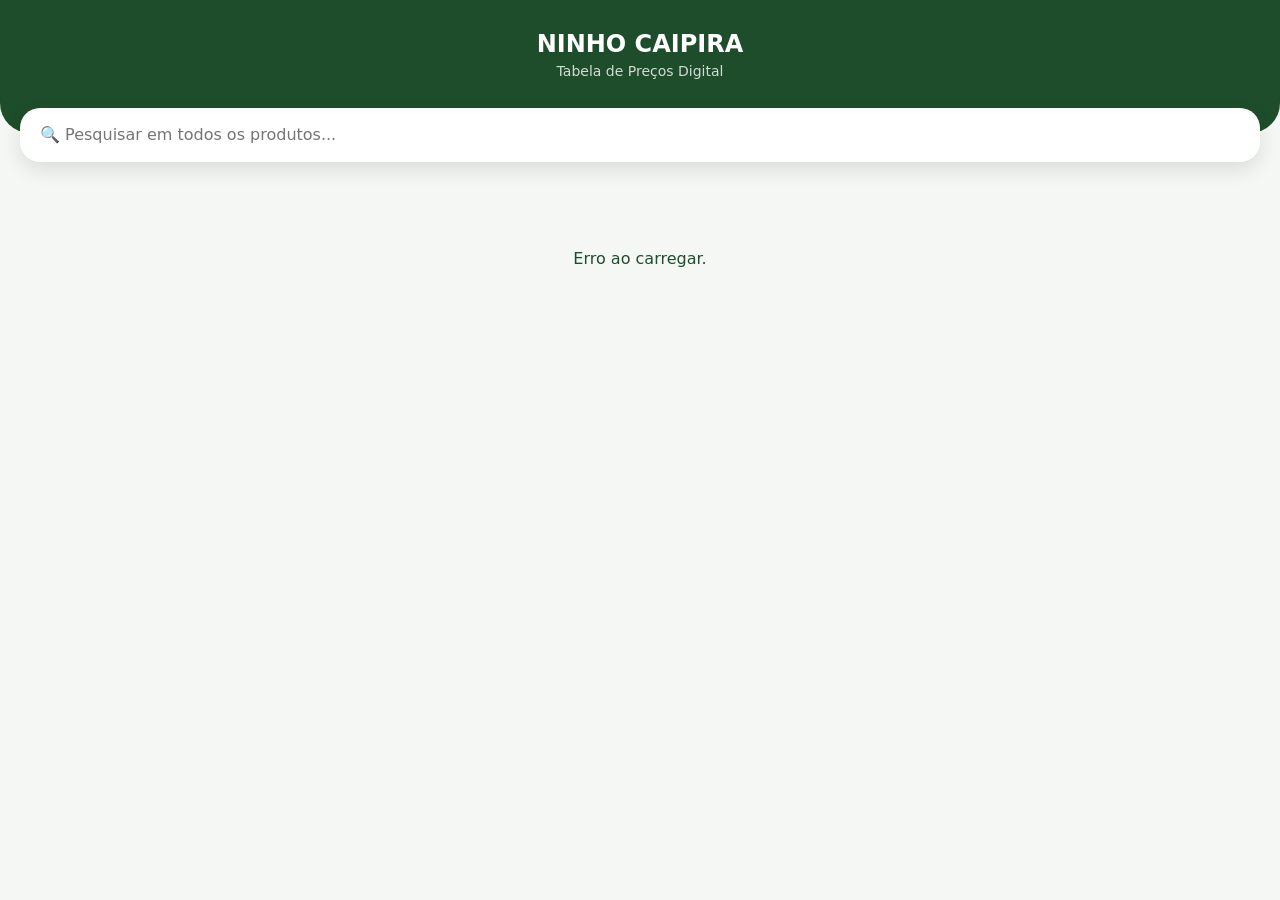
<file: ninhocaipira/index.html>
<!DOCTYPE html>
<html lang="pt-br">
<head>
  <meta charset="UTF-8">
  <meta name="viewport" content="width=device-width, initial-scale=1.0, maximum-scale=1.0, user-scalable=no">
  <title>Ninho Caipira - Menu</title>
  <link href="https://cdn.jsdelivr.net/npm/bootstrap@5.3.0/dist/css/bootstrap.min.css" rel="stylesheet">
  <link rel="stylesheet" href="https://cdn.jsdelivr.net/npm/bootstrap-icons@1.10.0/font/bootstrap-icons.css">
  <style>
    :root {
      --primary: #1e4d2b;
      --accent: #f1c40f;
      --bg: #f4f7f4;
    }

    body { background-color: var(--bg); font-family: 'Segoe UI', system-ui, sans-serif; color: #333; }

    /* Header */
    .app-header {
      background: var(--primary);
      color: white;
      padding: 30px 15px 50px;
      text-align: center;
      border-radius: 0 0 30px 30px;
    }

    /* Barra de Busca */
    .search-container {
      margin-top: -25px;
      padding: 0 20px;
      margin-bottom: 15px;
    }
    .search-input {
      border: none;
      border-radius: 20px;
      padding: 15px 20px;
      width: 100%;
      box-shadow: 0 8px 20px rgba(0,0,0,0.1);
      font-size: 1rem;
    }

    /* Navegação de Categorias */
    .category-nav {
      display: flex;
      overflow-x: auto;
      white-space: nowrap;
      padding: 10px 15px;
      gap: 8px;
      scrollbar-width: none;
    }
    .category-nav::-webkit-scrollbar { display: none; }

    .cat-btn {
      padding: 8px 18px;
      border-radius: 25px;
      border: 1px solid #ddd;
      background: white;
      color: #666;
      font-weight: 600;
      font-size: 0.85rem;
      transition: 0.3s;
    }
    .cat-btn.active {
      background: var(--primary);
      color: white;
      border-color: var(--primary);
    }

    /* Cards de Produto */
    .product-card {
      background: white;
      border-radius: 15px;
      padding: 16px;
      margin: 0 15px 12px;
      display: flex;
      justify-content: space-between;
      align-items: center;
      border: 1px solid rgba(0,0,0,0.05);
      box-shadow: 0 2px 4px rgba(0,0,0,0.02);
    }

    .product-info h3 {
      font-size: 1rem;
      margin: 0;
      font-weight: 600;
    }
    .product-info small {
      color: #999;
      font-size: 0.75rem;
      text-transform: uppercase;
    }

    .price-tag {
      background: #eef7ee;
      color: var(--primary);
      font-weight: 800;
      padding: 6px 12px;
      border-radius: 12px;
      font-size: 1rem;
      min-width: 80px;
      text-align: center;
    }

    .section-title {
      font-size: 1.1rem;
      font-weight: 700;
      padding: 15px 20px 5px;
      color: var(--primary);
    }

    #loader { text-align: center; padding: 50px; color: var(--primary); }
  </style>
</head>
<body>

<div class="app-header">
  <h1 class="h4 mb-0 fw-bold">NINHO CAIPIRA</h1>
  <small style="opacity: 0.8;">Tabela de Preços Digital</small>
</div>

<!-- Pesquisa Global -->
<div class="search-container">
  <input type="text" id="filtro" class="search-input" placeholder="🔍 Pesquisar em todos os produtos..." onkeyup="buscarGlobal()">
</div>

<!-- Categorias -->
<div id="category-bar" class="category-nav">
  <!-- Abas geradas aqui -->
</div>

<div id="loader">
  <div class="spinner-border" role="status"></div>
</div>

<div id="categoria-titulo" class="section-title"></div>
<div id="lista-produtos"></div>

<script>
  let dadosCompletos = [];
  let categorias = [];
  let categoriaAtual = "";
  const URL_PLANILHA = 'https://docs.google.com/spreadsheets/d/e/2PACX-1vQdhEU_7Gcle7PCUi0RYGTffJ9Lu07YC71BMSqnoZChIWrZODHYenLZJvhnP-SxJ5mVNQBSrNFEhcMT/pub?output=csv';

  async function carregarDados() {
    try {
      const response = await fetch(URL_PLANILHA);
      const csv = await response.text();
      const linhas = csv.split('\n').slice(1);

      dadosCompletos = linhas.map(linha => {
        const col = linha.split(/,(?=(?:(?:[^"]*"){2})*[^"]*$)/);
        return {
          categoria: col[0]?.replace(/"/g, '').trim(),
          nome: col[1]?.replace(/"/g, '').trim(),
          preco: col[2]?.replace(/"/g, '').trim()
        };
      }).filter(i => i.nome);

      categorias = [...new Set(dadosCompletos.map(i => i.categoria))];
      
      renderizarAbas();
      selecionarCategoria(categorias[0]); // Inicia na primeira aba
      document.getElementById('loader').style.display = 'none';
    } catch (err) {
      document.getElementById('loader').innerHTML = "Erro ao carregar.";
    }
  }

  function renderizarAbas() {
    const bar = document.getElementById('category-bar');
    bar.innerHTML = categorias.map(cat => `
      <button class="cat-btn" onclick="selecionarCategoria('${cat}')" id="btn-${cat}">
        ${cat}
      </button>
    `).join('');
  }

  // Função para quando clicar na aba
  function selecionarCategoria(cat) {
    categoriaAtual = cat;
    document.getElementById('filtro').value = ""; // Limpa a busca ao clicar na aba
    
    // UI
    document.querySelectorAll('.cat-btn').forEach(b => b.classList.remove('active'));
    document.getElementById(`btn-${cat}`).classList.add('active');
    document.getElementById('categoria-titulo').innerText = cat;

    const filtrados = dadosCompletos.filter(i => i.categoria === cat);
    renderizarLista(filtrados);
  }

  // Função para busca GLOBAL
  function buscarGlobal() {
    const termo = document.getElementById('filtro').value.toLowerCase();
    
    if (termo === "") {
      selecionarCategoria(categoriaAtual); // Se limpar a busca, volta para a aba ativa
      return;
    }

    // Remove destaque das abas porque estamos no modo "Busca Global"
    document.querySelectorAll('.cat-btn').forEach(b => b.classList.remove('active'));
    document.getElementById('categoria-titulo').innerText = "Resultados da busca";

    const resultados = dadosCompletos.filter(i => 
      i.nome.toLowerCase().includes(termo) || 
      i.categoria.toLowerCase().includes(termo)
    );
    renderizarLista(resultados);
  }

  function renderizarLista(itens) {
    const lista = document.getElementById('lista-produtos');
    if (itens.length === 0) {
      lista.innerHTML = '<p class="text-center mt-5 text-muted">Nenhum item encontrado.</p>';
      return;
    }

    lista.innerHTML = itens.map(item => `
      <div class="product-card shadow-sm">
        <div class="product-info">
          <small>${item.categoria}</small>
          <h3>${item.nome}</h3>
        </div>
        <div class="price-tag">
          ${item.preco.includes('R$') ? item.preco : 'R$ ' + item.preco}
        </div>
      </div>
    `).join('');
  }

  carregarDados();
</script>

</body>
</html>
</file>
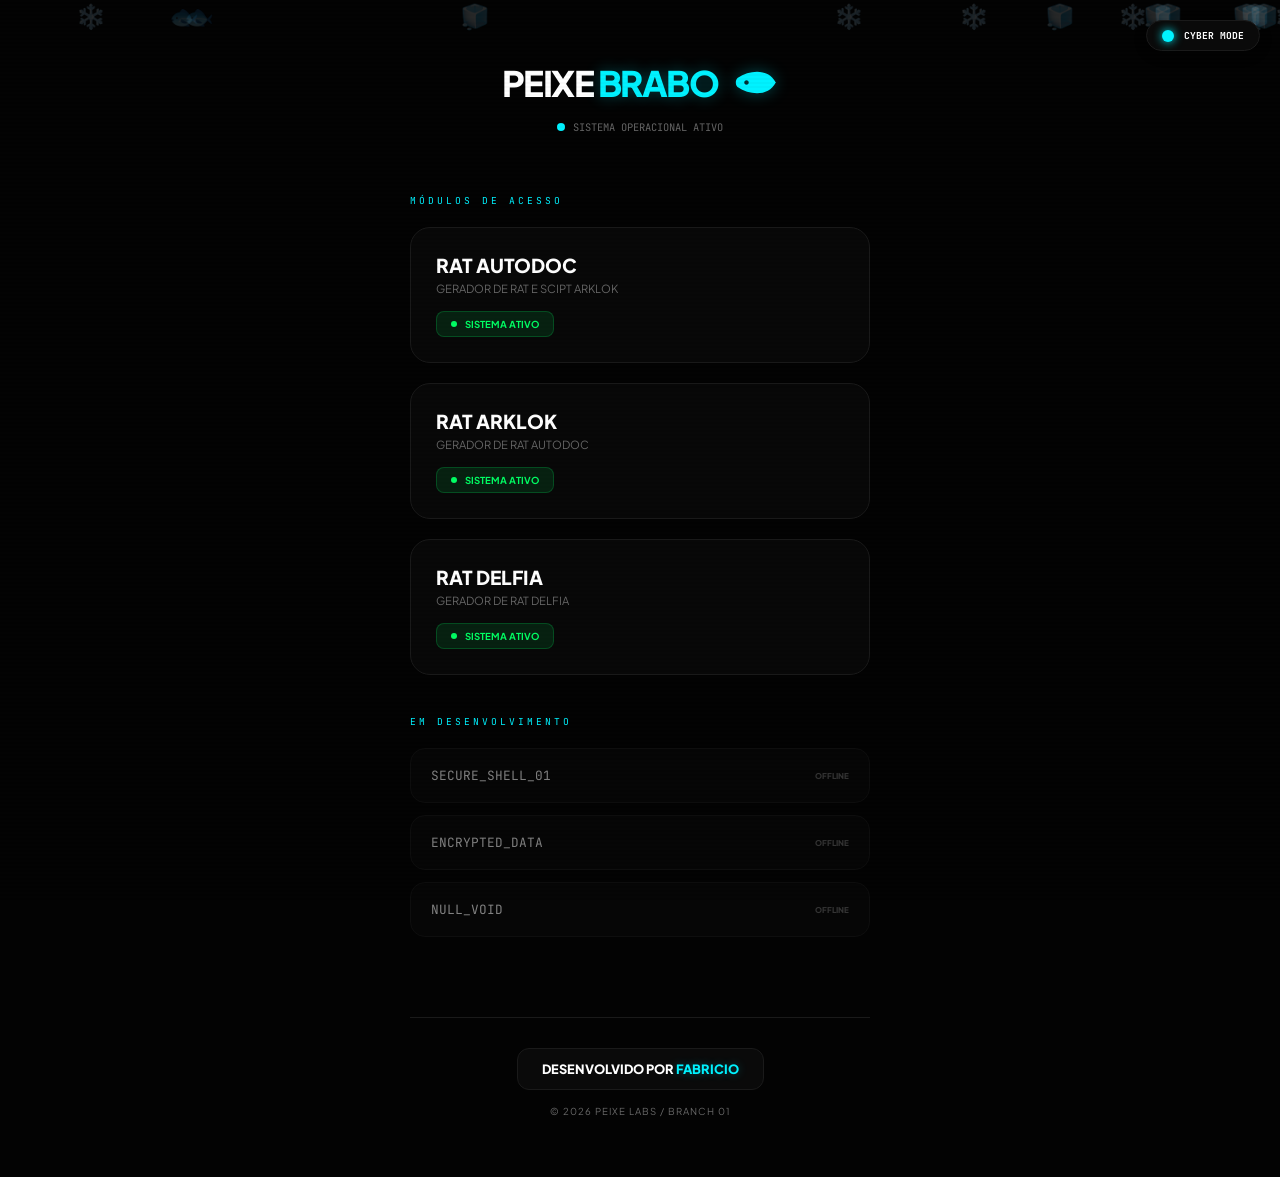
<file: main.html>
<!DOCTYPE html>
<html lang="pt-br">
<head>
    <meta charset="UTF-8">
    <meta name="viewport" content="width=device-width, initial-scale=1.0, maximum-scale=1.0, user-scalable=no">
    <title>PEIXE BRABO | CENTRAL</title>
    <link rel="stylesheet" href="style.css">
    <link href="https://fonts.googleapis.com/css2?family=Plus+Jakarta+Sans:wght@400;800&family=JetBrains+Mono:wght@500&display=swap" rel="stylesheet">
</head>
<body class="dark-mode">
    <!-- Camada de Emojis de fundo -->
    <div class="emoji-bg" id="emoji-container"></div>
    
    <div class="scanlines"></div>
    
    <div class="theme-switch" id="theme-toggle">
        <div class="switch-dot"></div>
        <span class="mode-label">CYBER MODE</span>
    </div>

    <div class="container">
        <header>
            <div class="logo-inline">
                <h1 class="logo-text">PEIXE <span class="accent-text">BRABO</span></h1>
                <div class="fish-icon">
                    <svg viewBox="0 0 100 100" xmlns="http://www.w3.org/2000/svg">
                        <path d="M95,50 C80,20 40,20 10,40 C5,45 5,55 10,60 C40,80 80,80 95,50 Z M30,45 C32,45 35,47 35,50 C35,53 32,55 30,55 C28,55 25,53 25,50 C25,47 28,45 30,45 Z" fill="currentColor"/>
                        <path d="M95,50 L80,40 L80,60 L95,50 Z" fill="currentColor" opacity="0.8"/>
                    </svg>
                </div>
            </div>
            <div class="status-panel">
                <span class="pulse"></span>
                <span>SISTEMA OPERACIONAL ATIVO</span>
            </div>
        </header>

        <main id="app-root">
            <!-- JS injeta aqui -->
        </main>

        <footer>
            <div class="footer-content">
                <a href="https://www.linkedin.com/in/fabricionunesdeoliveira" target="_blank" class="dev-link">
                    DESENVOLVIDO POR <span class="dev-name"> FABRICIO</span>
                </a>
                <p class="copyright">© 2026 PEIXE LABS / BRANCH 01</p>
            </div>
        </footer>
    </div>

    <script src="script.js"></script>
</body>
</html>
</file>
<file: style.css>
:root {
    --bg: #030303;
    --surface: #0a0a0a;
    --border: #1a1a1a;
    --text: #ffffff;
    --text-dim: #666666;
    --accent: #00f2ff; /* Ciano Gelado */
    --accent-glow: rgba(0, 242, 255, 0.3);
    --card-bg: rgba(10, 10, 10, 0.8);
}

body.light-mode {
    --bg: #f8faff;
    --surface: #ffffff;
    --border: #e0e6ed;
    --text: #1a1c22;
    --text-dim: #94a3b8;
    --accent: #0062ff;
    --accent-glow: rgba(0, 98, 255, 0.2);
    --card-bg: rgba(255, 255, 255, 0.9);
}

* { 
    margin: 0; padding: 0; box-sizing: border-box; 
    transition: background-color 0.4s, color 0.4s, border-color 0.4s;
    -webkit-tap-highlight-color: transparent;
}

body {
    background-color: var(--bg);
    color: var(--text);
    font-family: 'Plus Jakarta Sans', sans-serif;
    display: flex;
    justify-content: center;
    min-height: 100vh;
    overflow-x: hidden;
}

/* Background de Emojis */
.emoji-bg {
    position: fixed;
    top: 0; left: 0; width: 100%; height: 100%;
    z-index: 0;
    pointer-events: none;
}

.floating-emoji {
    position: absolute;
    font-size: 1.5rem;
    opacity: 0.15;
    animation: drift linear infinite;
}

@keyframes drift {
    from { transform: translateY(110vh) rotate(0deg); }
    to { transform: translateY(-10vh) rotate(360deg); }
}

.scanlines {
    position: fixed; top: 0; left: 0; width: 100%; height: 100%;
    background: linear-gradient(to bottom, transparent 50%, rgba(0,0,0,0.5) 51%);
    background-size: 100% 4px;
    opacity: 0.05; pointer-events: none; z-index: 100;
}

.container { width: 100%; max-width: 500px; padding: 60px 20px; position: relative; z-index: 2; }

/* Botão de Tema */
.theme-switch {
    position: fixed; top: 20px; right: 20px;
    background: var(--surface); border: 1px solid var(--border);
    padding: 8px 15px; border-radius: 50px; cursor: pointer;
    display: flex; align-items: center; gap: 10px; z-index: 1000;
    box-shadow: 0 4px 15px rgba(0,0,0,0.1);
}
.switch-dot { width: 12px; height: 12px; background: var(--accent); border-radius: 50%; box-shadow: 0 0 10px var(--accent); }
.mode-label { font-family: 'JetBrains Mono', monospace; font-size: 0.6rem; font-weight: bold; }

/* Header & Logo Inline */
header { text-align: center; margin-bottom: 60px; }

.logo-inline {
    display: flex;
    align-items: center;
    justify-content: center;
    gap: 15px;
}

.fish-icon {
    width: 45px; height: 45px;
    color: var(--accent);
    filter: drop-shadow(0 0 8px var(--accent-glow));
    animation: swim 3s ease-in-out infinite;
}

@keyframes swim {
    0%, 100% { transform: translateX(0) rotate(-5deg); }
    50% { transform: translateX(10px) rotate(10deg); }
}

.logo-text { font-size: 2.2rem; font-weight: 800; letter-spacing: -1.5px; text-transform: uppercase; }
.accent-text { color: var(--accent); text-shadow: 0 0 15px var(--accent-glow); }

.status-panel {
    margin-top: 15px; font-family: 'JetBrains Mono', monospace; font-size: 0.65rem;
    color: var(--text-dim); display: flex; align-items: center; justify-content: center; gap: 8px;
}

.pulse { width: 8px; height: 8px; background: var(--accent); border-radius: 50%; animation: blink 2s infinite; }

@keyframes blink { 0%, 100% { opacity: 1; transform: scale(1); } 50% { opacity: 0.3; transform: scale(0.8); } }

/* Cards */
.section-label { font-family: 'JetBrains Mono', monospace; font-size: 0.6rem; color: var(--accent); margin-bottom: 20px; letter-spacing: 3px; text-transform: uppercase; text-align: left; }

.main-card {
    background: var(--card-bg); border: 1px solid var(--border);
    padding: 25px; border-radius: 20px; text-decoration: none; color: var(--text);
    display: block; margin-bottom: 20px; backdrop-filter: blur(12px);
    position: relative; overflow: hidden; text-align: left;
}

.main-card:hover { transform: translateY(-5px); border-color: var(--accent); box-shadow: 0 10px 40px var(--accent-glow); }

.card-title { font-size: 1.2rem; font-weight: 800; display: block; margin-bottom: 4px; }
.card-sub { font-size: 0.7rem; color: var(--text-dim); display: block; margin-bottom: 15px; }

.badge-online {
    display: inline-flex; align-items: center; background: rgba(0, 255, 100, 0.1);
    color: #00ff64; padding: 6px 14px; border-radius: 8px; font-size: 0.6rem; font-weight: bold; border: 1px solid rgba(0, 255, 100, 0.2);
}

/* Offline */
.list-wrapper { display: grid; gap: 12px; }
.rat-item { background: var(--surface); border: 1px solid var(--border); padding: 18px 20px; border-radius: 15px; display: flex; justify-content: space-between; align-items: center; opacity: 0.5; }
.name-sn { font-family: 'JetBrains Mono', monospace; font-size: 0.8rem; }

/* Footer */
footer { margin-top: 80px; border-top: 1px solid var(--border); padding-top: 30px; text-align: center; }

.dev-link {
    display: inline-block; text-decoration: none; color: var(--text);
    font-size: 0.8rem; font-weight: 800; padding: 12px 24px;
    border: 1px solid var(--border); border-radius: 12px;
    background: var(--surface); margin-bottom: 15px;
}

.dev-link:hover { border-color: var(--accent); color: var(--accent); transform: scale(1.05); }
.dev-name { color: var(--accent); text-shadow: 0 0 10px var(--accent-glow); }
.copyright { font-size: 0.6rem; opacity: 0.4; letter-spacing: 1px; }

@media (max-width: 480px) { .container { padding: 40px 15px; } .logo-text { font-size: 1.8rem; } }
</file>
